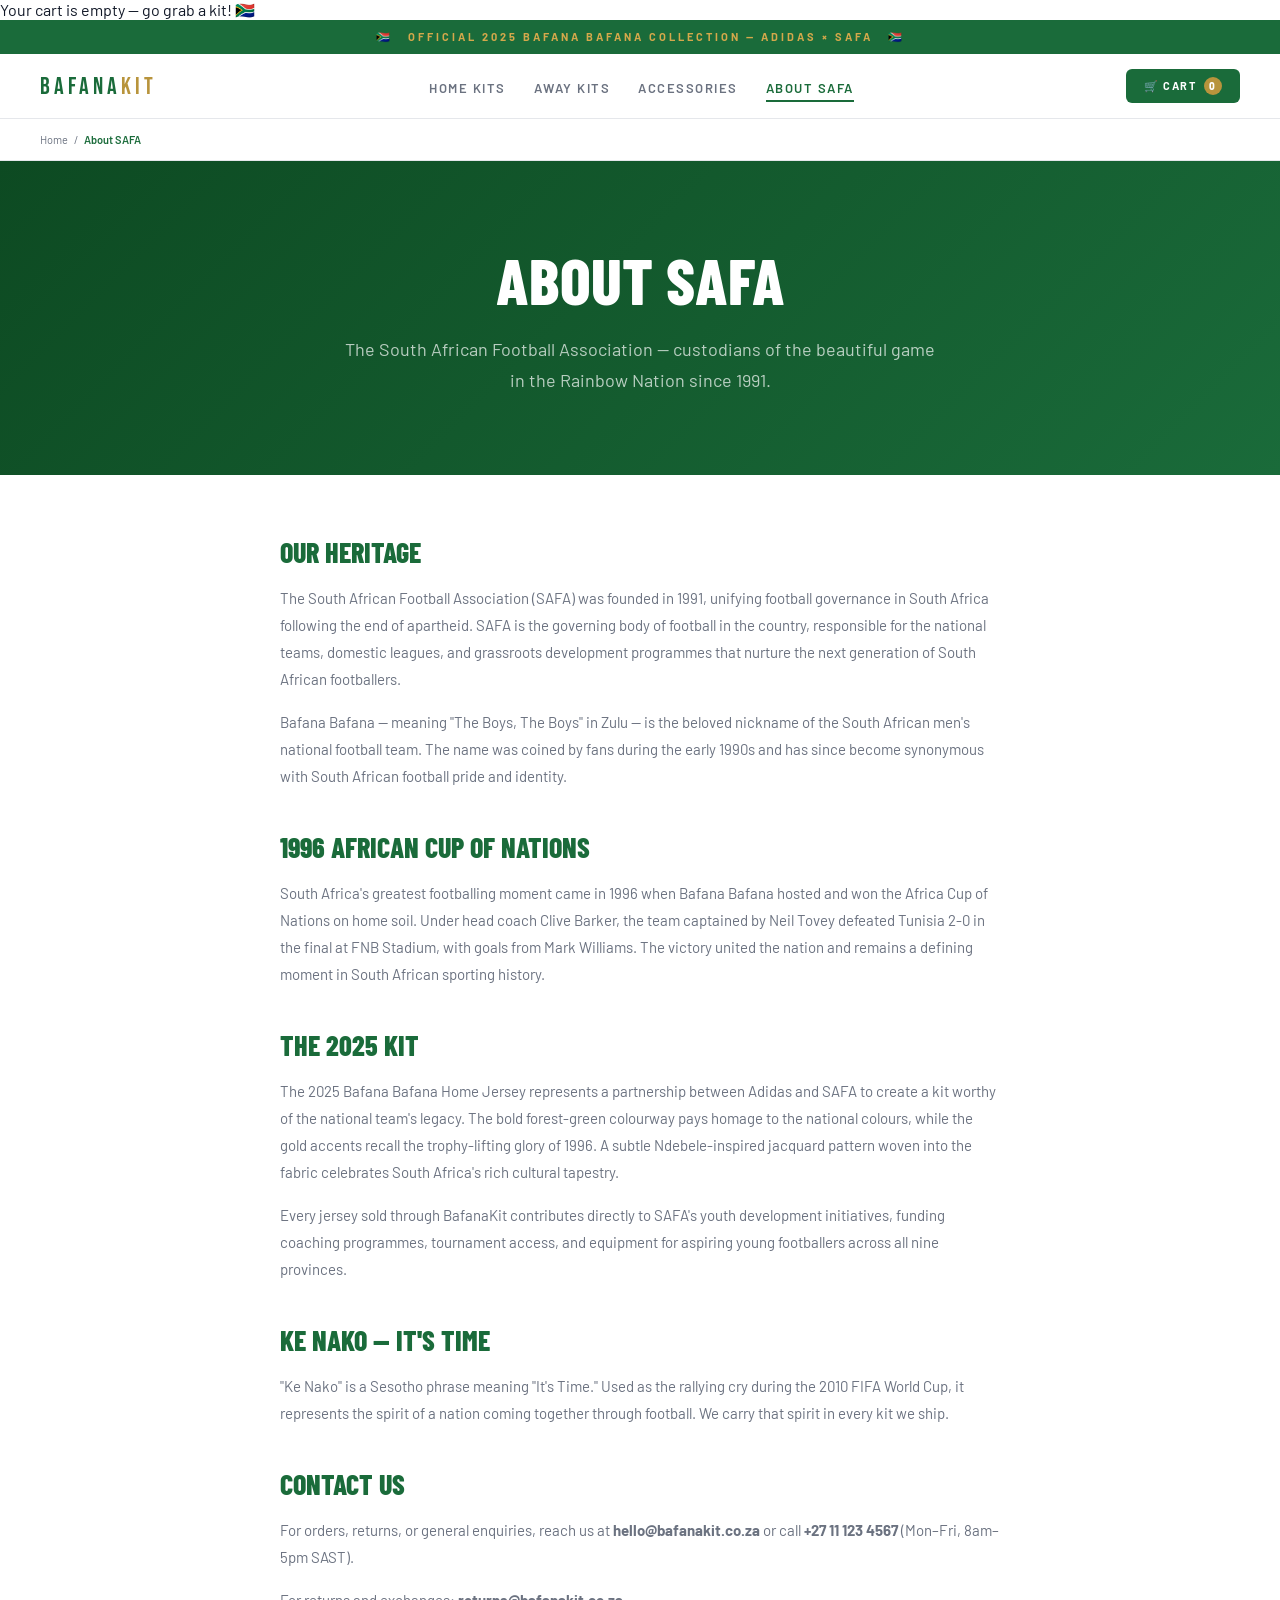
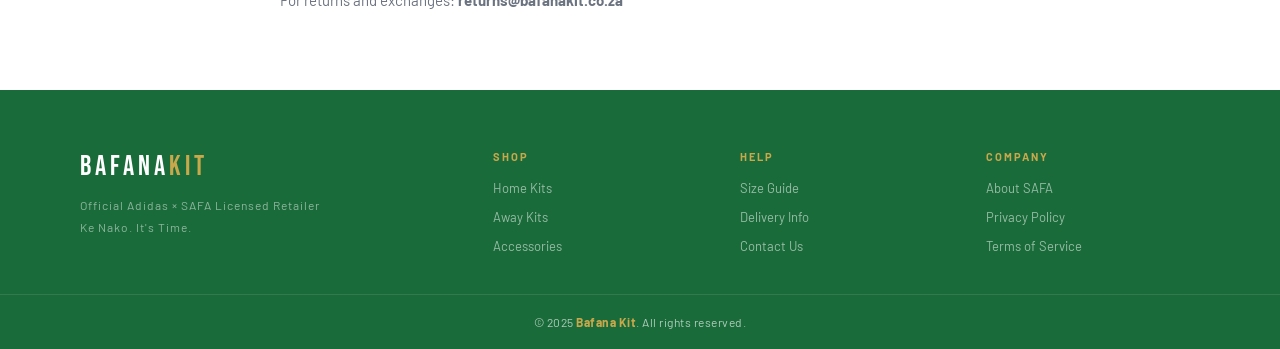
<file: about.html>
<!DOCTYPE html>
<html lang="en">
<head>
  <meta charset="UTF-8">
  <meta name="viewport" content="width=device-width, initial-scale=1.0">
  <title>About SAFA — BafanaKit</title>
  <meta name="description" content="Learn about the South African Football Association (SAFA) and the heritage behind Bafana Bafana.">
  <link rel="stylesheet" href="css/tokens.css">
  <link rel="stylesheet" href="css/reset.css">
  <link rel="stylesheet" href="css/layout.css">
  <link rel="stylesheet" href="css/components.css">
  <link rel="stylesheet" href="css/responsive.css">
  <script type="module" src="https://cdn.shopify.com/storefront/web-components.js"></script>
</head>
<body>

  <shopify-store store-domain="https://bafana-bafana-5.myshopify.com" public-access-token="cdb151548aff66750a9460fdbe70d766" country="ZA" language="EN"></shopify-store>
  <shopify-cart id="shopify-cart"><div slot="empty">Your cart is empty — go grab a kit! 🇿🇦</div></shopify-cart>

  <div class="announcement-bar">🇿🇦 &nbsp; Official 2025 Bafana Bafana Collection — Adidas × SAFA &nbsp; 🇿🇦</div>

  <nav class="navbar" role="navigation" aria-label="Main navigation">
    <div class="navbar__inner">
      <a href="index.html" class="navbar__logo">Bafana<span class="navbar__logo-accent">Kit</span></a>
      <ul class="navbar__links" role="list">
        <li><a href="collection.html" class="navbar__link">Home Kits</a></li>
        <li><a href="away.html" class="navbar__link">Away Kits</a></li>
        <li><a href="accessories.html" class="navbar__link">Accessories</a></li>
        <li><a href="about.html" class="navbar__link active">About SAFA</a></li>
      </ul>
      <div class="navbar__actions">
        <button class="navbar__cart-btn" onclick="goToCart()" aria-label="Shopping cart">🛒 Cart <span class="navbar__cart-count" id="cartCount">0</span></button>
        <button class="navbar__hamburger" id="hamburgerBtn" aria-label="Open menu"><span></span><span></span><span></span></button>
      </div>
    </div>
    <div class="navbar__mobile-drawer" id="mobileDrawer" aria-hidden="true">
      <ul class="navbar__mobile-links"><li><a href="collection.html">Home Kits</a></li><li><a href="away.html">Away Kits</a></li><li><a href="accessories.html">Accessories</a></li><li><a href="about.html">About SAFA</a></li><li><a href="#" onclick="goToCart(); return false;">Cart</a></li></ul>
    </div>
  </nav>

  <nav class="breadcrumb" aria-label="Breadcrumb">
    <ol class="breadcrumb__list"><li><a href="index.html">Home</a></li><li aria-hidden="true">/</li><li aria-current="page">About SAFA</li></ol>
  </nav>

  <!-- About Hero -->
  <section class="about-hero">
    <h1 class="about-hero__title">About SAFA</h1>
    <p class="about-hero__subtitle">The South African Football Association — custodians of the beautiful game in the Rainbow Nation since 1991.</p>
  </section>

  <!-- About Content -->
  <div class="about-content">
    <h2>Our Heritage</h2>
    <p>The South African Football Association (SAFA) was founded in 1991, unifying football governance in South Africa following the end of apartheid. SAFA is the governing body of football in the country, responsible for the national teams, domestic leagues, and grassroots development programmes that nurture the next generation of South African footballers.</p>
    <p>Bafana Bafana — meaning "The Boys, The Boys" in Zulu — is the beloved nickname of the South African men's national football team. The name was coined by fans during the early 1990s and has since become synonymous with South African football pride and identity.</p>

    <h2>1996 African Cup of Nations</h2>
    <p>South Africa's greatest footballing moment came in 1996 when Bafana Bafana hosted and won the Africa Cup of Nations on home soil. Under head coach Clive Barker, the team captained by Neil Tovey defeated Tunisia 2-0 in the final at FNB Stadium, with goals from Mark Williams. The victory united the nation and remains a defining moment in South African sporting history.</p>

    <h2>The 2025 Kit</h2>
    <p>The 2025 Bafana Bafana Home Jersey represents a partnership between Adidas and SAFA to create a kit worthy of the national team's legacy. The bold forest-green colourway pays homage to the national colours, while the gold accents recall the trophy-lifting glory of 1996. A subtle Ndebele-inspired jacquard pattern woven into the fabric celebrates South Africa's rich cultural tapestry.</p>
    <p>Every jersey sold through BafanaKit contributes directly to SAFA's youth development initiatives, funding coaching programmes, tournament access, and equipment for aspiring young footballers across all nine provinces.</p>

    <h2>Ke Nako — It's Time</h2>
    <p>"Ke Nako" is a Sesotho phrase meaning "It's Time." Used as the rallying cry during the 2010 FIFA World Cup, it represents the spirit of a nation coming together through football. We carry that spirit in every kit we ship.</p>

    <h2>Contact Us</h2>
    <p>For orders, returns, or general enquiries, reach us at <strong>hello@bafanakit.co.za</strong> or call <strong>+27 11 123 4567</strong> (Mon–Fri, 8am–5pm SAST).</p>
    <p>For returns and exchanges: <strong>returns@bafanakit.co.za</strong></p>
  </div>

  <footer class="site-footer" role="contentinfo">
    <div class="site-footer__inner">
      <div class="site-footer__brand"><div class="site-footer__logo">Bafana<span>Kit</span></div><p class="site-footer__tagline">Official Adidas × SAFA Licensed Retailer</p><p class="site-footer__tagline">Ke Nako. It's Time.</p></div>
      <div class="site-footer__links">
        <div class="site-footer__col"><h3 class="site-footer__col-title">Shop</h3><ul><li><a href="collection.html">Home Kits</a></li><li><a href="away.html">Away Kits</a></li><li><a href="accessories.html">Accessories</a></li></ul></div>
        <div class="site-footer__col"><h3 class="site-footer__col-title">Help</h3><ul><li><a href="product.html">Size Guide</a></li><li><a href="product.html">Delivery Info</a></li><li><a href="about.html">Contact Us</a></li></ul></div>
        <div class="site-footer__col"><h3 class="site-footer__col-title">Company</h3><ul><li><a href="about.html">About SAFA</a></li><li><a href="#">Privacy Policy</a></li><li><a href="#">Terms of Service</a></li></ul></div>
      </div>
    </div>
    <div class="site-footer__bottom"><p>&copy; 2025 <strong>Bafana Kit</strong>. All rights reserved.</p></div>
  </footer>

  <script src="js/main.js?v=7"></script>
</body>
</html>
</file>
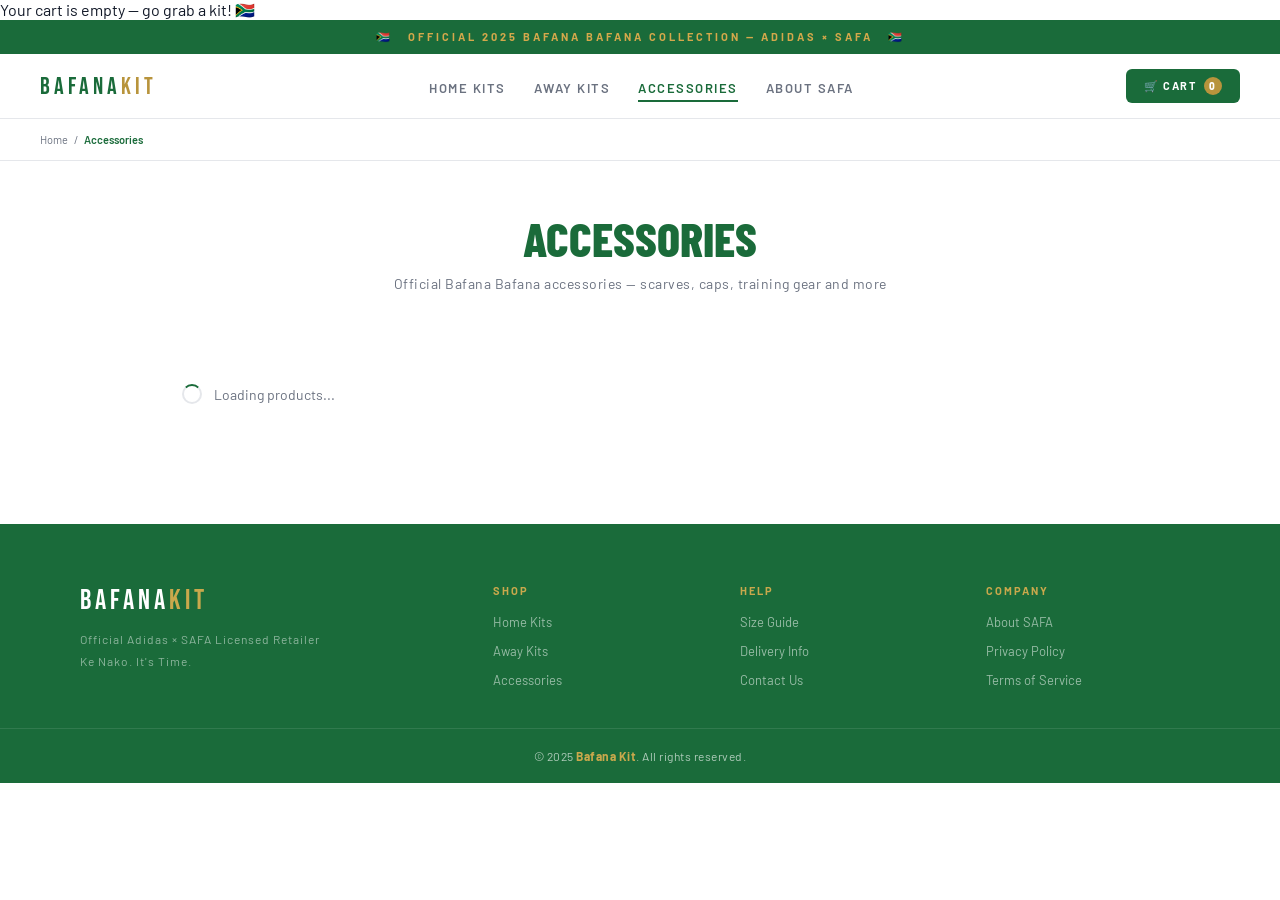
<file: accessories.html>
<!DOCTYPE html>
<html lang="en">
<head>
  <meta charset="UTF-8">
  <meta name="viewport" content="width=device-width, initial-scale=1.0">
  <title>Accessories — BafanaKit</title>
  <meta name="description" content="Shop official Bafana Bafana accessories — scarves, caps, training gear and more.">
  <link rel="stylesheet" href="css/tokens.css">
  <link rel="stylesheet" href="css/reset.css">
  <link rel="stylesheet" href="css/layout.css">
  <link rel="stylesheet" href="css/components.css">
  <link rel="stylesheet" href="css/responsive.css">
  <script type="module" src="https://cdn.shopify.com/storefront/web-components.js"></script>
</head>
<body>

  <shopify-store store-domain="https://bafana-bafana-5.myshopify.com" public-access-token="cdb151548aff66750a9460fdbe70d766" country="ZA" language="EN"></shopify-store>
  <shopify-cart id="shopify-cart"><div slot="empty">Your cart is empty — go grab a kit! 🇿🇦</div></shopify-cart>

  <div class="announcement-bar">🇿🇦 &nbsp; Official 2025 Bafana Bafana Collection — Adidas × SAFA &nbsp; 🇿🇦</div>

  <nav class="navbar" role="navigation" aria-label="Main navigation">
    <div class="navbar__inner">
      <a href="index.html" class="navbar__logo">Bafana<span class="navbar__logo-accent">Kit</span></a>
      <ul class="navbar__links" role="list">
        <li><a href="collection.html" class="navbar__link">Home Kits</a></li>
        <li><a href="away.html" class="navbar__link">Away Kits</a></li>
        <li><a href="accessories.html" class="navbar__link active">Accessories</a></li>
        <li><a href="about.html" class="navbar__link">About SAFA</a></li>
      </ul>
      <div class="navbar__actions">
        <button class="navbar__cart-btn" onclick="goToCart()" aria-label="Shopping cart">🛒 Cart <span class="navbar__cart-count" id="cartCount">0</span></button>
        <button class="navbar__hamburger" id="hamburgerBtn" aria-label="Open menu"><span></span><span></span><span></span></button>
      </div>
    </div>
    <div class="navbar__mobile-drawer" id="mobileDrawer" aria-hidden="true">
      <ul class="navbar__mobile-links"><li><a href="collection.html">Home Kits</a></li><li><a href="away.html">Away Kits</a></li><li><a href="accessories.html">Accessories</a></li><li><a href="about.html">About SAFA</a></li><li><a href="#" onclick="goToCart(); return false;">Cart</a></li></ul>
    </div>
  </nav>

  <nav class="breadcrumb" aria-label="Breadcrumb">
    <ol class="breadcrumb__list"><li><a href="index.html">Home</a></li><li aria-hidden="true">/</li><li aria-current="page">Accessories</li></ol>
  </nav>

  <div class="collection-header">
    <h1 class="collection-header__title">Accessories</h1>
    <p class="collection-header__subtitle">Official Bafana Bafana accessories — scarves, caps, training gear and more</p>
  </div>

  <div class="collection-grid">
    <shopify-list-context type="product" query="products" first="12">
      <template>
        <article class="product-card" onclick="getElementById('product-detail-modal').showModal(); getElementById('product-detail-context').update(event);">
          <div class="product-card__image-wrap">
            <shopify-media width="300" height="300" query="product.selectedOrFirstAvailableVariant.image"></shopify-media>
            <div class="product-card__badge">Official</div>
            <button class="product-card__wishlist" aria-label="Add to wishlist" onclick="event.stopPropagation();">♡</button>
          </div>
          <div class="product-card__body">
            <p class="product-card__brand"><shopify-data query="product.vendor"></shopify-data></p>
            <h2 class="product-card__name"><shopify-data query="product.title"></shopify-data></h2>
            <div class="product-card__rating"><span class="product-card__stars">★★★★★</span><span class="product-card__review-count">(312)</span></div>
            <div class="product-card__footer">
              <span class="product-card__price"><shopify-money query="product.selectedOrFirstAvailableVariant.price"></shopify-money></span>
              <button class="product-card__cta" onclick="event.stopPropagation(); getElementById('product-detail-modal').showModal(); getElementById('product-detail-context').update(event);">View</button>
            </div>
          </div>
        </article>
      </template>
      <div shopify-loading-placeholder class="loading-placeholder" style="grid-column: 1 / -1;"><div class="spinner"></div> Loading products...</div>
    </shopify-list-context>
  </div>

  <!-- Product Detail Modal -->
  <dialog id="product-detail-modal" style="padding:0;border:0;border-radius:14px;max-width:860px;width:90%;box-shadow:0 20px 60px rgba(0,0,0,0.3);">
    <shopify-context id="product-detail-context" type="product" wait-for-update>
      <template>
        <div style="position:relative;padding:32px;overflow-x:hidden;">
          <div style="display:grid;justify-items:end;margin-bottom:12px;">
            <button onclick="getElementById('product-detail-modal').close();" style="border-radius:8px;width:36px;height:36px;border:1px solid #e5e7eb;cursor:pointer;background:#fff;font-size:16px;">✕</button>
          </div>
          <div style="display:flex;gap:32px;flex-wrap:wrap;">
            <div style="flex:1;min-width:280px;display:flex;align-items:center;justify-content:center;background:#f8f7f4;border-radius:12px;padding:20px;">
              <shopify-media width="400" height="400" query="product.selectedOrFirstAvailableVariant.image"></shopify-media>
            </div>
            <div style="flex:1;min-width:280px;display:flex;flex-direction:column;gap:16px;">
              <div>
                <p style="font-size:10px;font-weight:700;letter-spacing:3px;text-transform:uppercase;color:#8a6a1a;margin-bottom:4px;"><shopify-data query="product.vendor"></shopify-data></p>
                <h1 style="font-family:'Barlow Condensed',sans-serif;font-size:32px;font-weight:800;text-transform:uppercase;color:#1a6b3a;margin:0;line-height:1;"><shopify-data query="product.title"></shopify-data></h1>
              </div>
              <div style="font-family:'Bebas Neue',sans-serif;font-size:36px;color:#1a6b3a;"><shopify-money query="product.selectedOrFirstAvailableVariant.price"></shopify-money></div>
              <shopify-variant-selector></shopify-variant-selector>
              <div style="display:flex;flex-direction:column;gap:10px;">
                <button onclick="getElementById('shopify-cart').addLine(event).showModal();" shopify-attr--disabled="!product.selectedOrFirstAvailableVariant.availableForSale" style="width:100%;padding:14px;background:#1a6b3a;color:#fff;border:none;border-radius:8px;font-family:'Barlow Condensed',sans-serif;font-size:17px;font-weight:800;letter-spacing:3px;text-transform:uppercase;cursor:pointer;box-shadow:0 4px 14px rgba(26,107,58,0.3);">Add to Cart</button>
                <button onclick="document.querySelector('shopify-store').buyNow(event)" shopify-attr--disabled="!product.selectedOrFirstAvailableVariant.availableForSale" style="width:100%;padding:14px;background:#fff;color:#1a6b3a;border:1.5px solid #1a6b3a;border-radius:8px;font-family:'Barlow Condensed',sans-serif;font-size:17px;font-weight:800;letter-spacing:3px;text-transform:uppercase;cursor:pointer;">Buy Now</button>
              </div>
              <div style="font-size:14px;line-height:1.8;color:#6b7280;"><shopify-data query="product.descriptionHtml"></shopify-data></div>
            </div>
          </div>
        </div>
      </template>
      <div shopify-loading-placeholder class="loading-placeholder"><div class="spinner"></div> Loading product...</div>
    </shopify-context>
  </dialog>

  <footer class="site-footer" role="contentinfo">
    <div class="site-footer__inner">
      <div class="site-footer__brand"><div class="site-footer__logo">Bafana<span>Kit</span></div><p class="site-footer__tagline">Official Adidas × SAFA Licensed Retailer</p><p class="site-footer__tagline">Ke Nako. It's Time.</p></div>
      <div class="site-footer__links">
        <div class="site-footer__col"><h3 class="site-footer__col-title">Shop</h3><ul><li><a href="collection.html">Home Kits</a></li><li><a href="away.html">Away Kits</a></li><li><a href="accessories.html">Accessories</a></li></ul></div>
        <div class="site-footer__col"><h3 class="site-footer__col-title">Help</h3><ul><li><a href="product.html">Size Guide</a></li><li><a href="product.html">Delivery Info</a></li><li><a href="about.html">Contact Us</a></li></ul></div>
        <div class="site-footer__col"><h3 class="site-footer__col-title">Company</h3><ul><li><a href="about.html">About SAFA</a></li><li><a href="#">Privacy Policy</a></li><li><a href="#">Terms of Service</a></li></ul></div>
      </div>
    </div>
    <div class="site-footer__bottom"><p>&copy; 2025 <strong>Bafana Kit</strong>. All rights reserved.</p></div>
  </footer>

  <script src="js/main.js?v=7"></script>
</body>
</html>
</file>
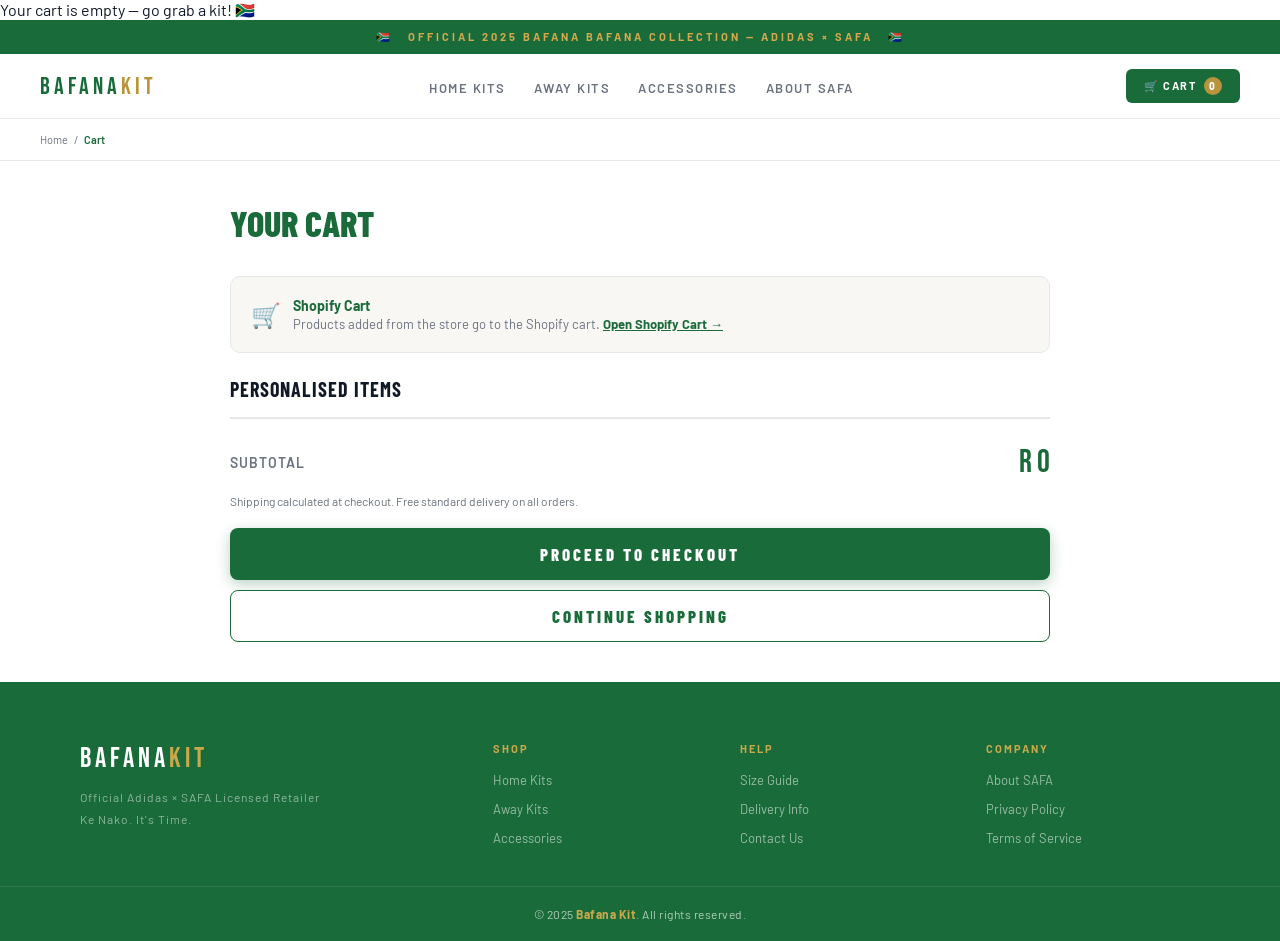
<file: cart.html>
<!DOCTYPE html>
<html lang="en">
<head>
  <meta charset="UTF-8">
  <meta name="viewport" content="width=device-width, initial-scale=1.0">
  <title>Your Cart — BafanaKit</title>
  <meta name="description" content="Review your Bafana Bafana kit order before checkout.">
  <link rel="stylesheet" href="css/tokens.css">
  <link rel="stylesheet" href="css/reset.css">
  <link rel="stylesheet" href="css/layout.css">
  <link rel="stylesheet" href="css/components.css">
  <link rel="stylesheet" href="css/responsive.css">
  <script type="module" src="https://cdn.shopify.com/storefront/web-components.js"></script>
</head>
<body>

  <shopify-store store-domain="https://bafana-bafana-5.myshopify.com" public-access-token="cdb151548aff66750a9460fdbe70d766" country="ZA" language="EN"></shopify-store>
  <shopify-cart id="shopify-cart"><div slot="empty">Your cart is empty — go grab a kit! 🇿🇦</div></shopify-cart>

  <div class="announcement-bar">🇿🇦 &nbsp; Official 2025 Bafana Bafana Collection — Adidas × SAFA &nbsp; 🇿🇦</div>

  <nav class="navbar" role="navigation" aria-label="Main navigation">
    <div class="navbar__inner">
      <a href="index.html" class="navbar__logo">Bafana<span class="navbar__logo-accent">Kit</span></a>
      <ul class="navbar__links" role="list">
        <li><a href="collection.html" class="navbar__link">Home Kits</a></li>
        <li><a href="away.html" class="navbar__link">Away Kits</a></li>
        <li><a href="accessories.html" class="navbar__link">Accessories</a></li>
        <li><a href="about.html" class="navbar__link">About SAFA</a></li>
      </ul>
      <div class="navbar__actions">
        <button class="navbar__cart-btn" onclick="goToCart()" aria-label="Shopping cart">🛒 Cart <span class="navbar__cart-count" id="cartCount">0</span></button>
        <button class="navbar__hamburger" id="hamburgerBtn" aria-label="Open menu"><span></span><span></span><span></span></button>
      </div>
    </div>
    <div class="navbar__mobile-drawer" id="mobileDrawer" aria-hidden="true">
      <ul class="navbar__mobile-links"><li><a href="collection.html">Home Kits</a></li><li><a href="away.html">Away Kits</a></li><li><a href="accessories.html">Accessories</a></li><li><a href="about.html">About SAFA</a></li><li><a href="#" onclick="goToCart(); return false;">Cart</a></li></ul>
    </div>
  </nav>

  <nav class="breadcrumb" aria-label="Breadcrumb">
    <ol class="breadcrumb__list"><li><a href="index.html">Home</a></li><li aria-hidden="true">/</li><li aria-current="page">Cart</li></ol>
  </nav>

  <main class="cart-page">
    <h1 class="cart-page__title">Your Cart</h1>

    <!-- Shopify Cart Prompt -->
    <div style="background: var(--color-off-white); border-radius: 10px; padding: 20px; margin-bottom: 24px; border: 1px solid var(--color-gray-border); display: flex; align-items: center; gap: 12px;">
      <span style="font-size: 24px;">🛒</span>
      <div>
        <p style="font-size: 14px; font-weight: 700; color: var(--color-green-primary); margin-bottom: 2px;">Shopify Cart</p>
        <p style="font-size: 13px; color: var(--color-text-muted);">Products added from the store go to the Shopify cart.
          <button onclick="goToCart()" style="background: none; border: none; color: var(--color-green-primary); font-weight: 700; cursor: pointer; text-decoration: underline; font-size: 13px;">Open Shopify Cart →</button>
        </p>
      </div>
    </div>

    <!-- Custom Cart Items (personalised jerseys) -->
    <h2 style="font-family: var(--font-heading); font-size: 20px; font-weight: 700; text-transform: uppercase; color: var(--color-text-primary); margin-bottom: 16px; letter-spacing: 1px;">Personalised Items</h2>
    <div id="cartItemsList"></div>

    <div class="cart-summary">
      <div class="cart-summary__row">
        <span class="cart-summary__label">Subtotal</span>
        <span class="cart-summary__value" id="cartTotal">R 0</span>
      </div>
      <p class="cart-summary__note">Shipping calculated at checkout. Free standard delivery on all orders.</p>
      <a href="checkout.html" class="btn btn--primary" style="text-align:center;">Proceed to Checkout</a>
      <a href="collection.html" class="btn btn--secondary" style="text-align:center;margin-top:10px;">Continue Shopping</a>
    </div>
  </main>

  <footer class="site-footer" role="contentinfo">
    <div class="site-footer__inner">
      <div class="site-footer__brand"><div class="site-footer__logo">Bafana<span>Kit</span></div><p class="site-footer__tagline">Official Adidas × SAFA Licensed Retailer</p><p class="site-footer__tagline">Ke Nako. It's Time.</p></div>
      <div class="site-footer__links">
        <div class="site-footer__col"><h3 class="site-footer__col-title">Shop</h3><ul><li><a href="collection.html">Home Kits</a></li><li><a href="away.html">Away Kits</a></li><li><a href="accessories.html">Accessories</a></li></ul></div>
        <div class="site-footer__col"><h3 class="site-footer__col-title">Help</h3><ul><li><a href="product.html">Size Guide</a></li><li><a href="product.html">Delivery Info</a></li><li><a href="about.html">Contact Us</a></li></ul></div>
        <div class="site-footer__col"><h3 class="site-footer__col-title">Company</h3><ul><li><a href="about.html">About SAFA</a></li><li><a href="#">Privacy Policy</a></li><li><a href="#">Terms of Service</a></li></ul></div>
      </div>
    </div>
    <div class="site-footer__bottom"><p>&copy; 2025 <strong>Bafana Kit</strong>. All rights reserved.</p></div>
  </footer>

  <script src="js/main.js?v=7"></script>
  <script src="js/cart.js"></script>
</body>
</html>
</file>
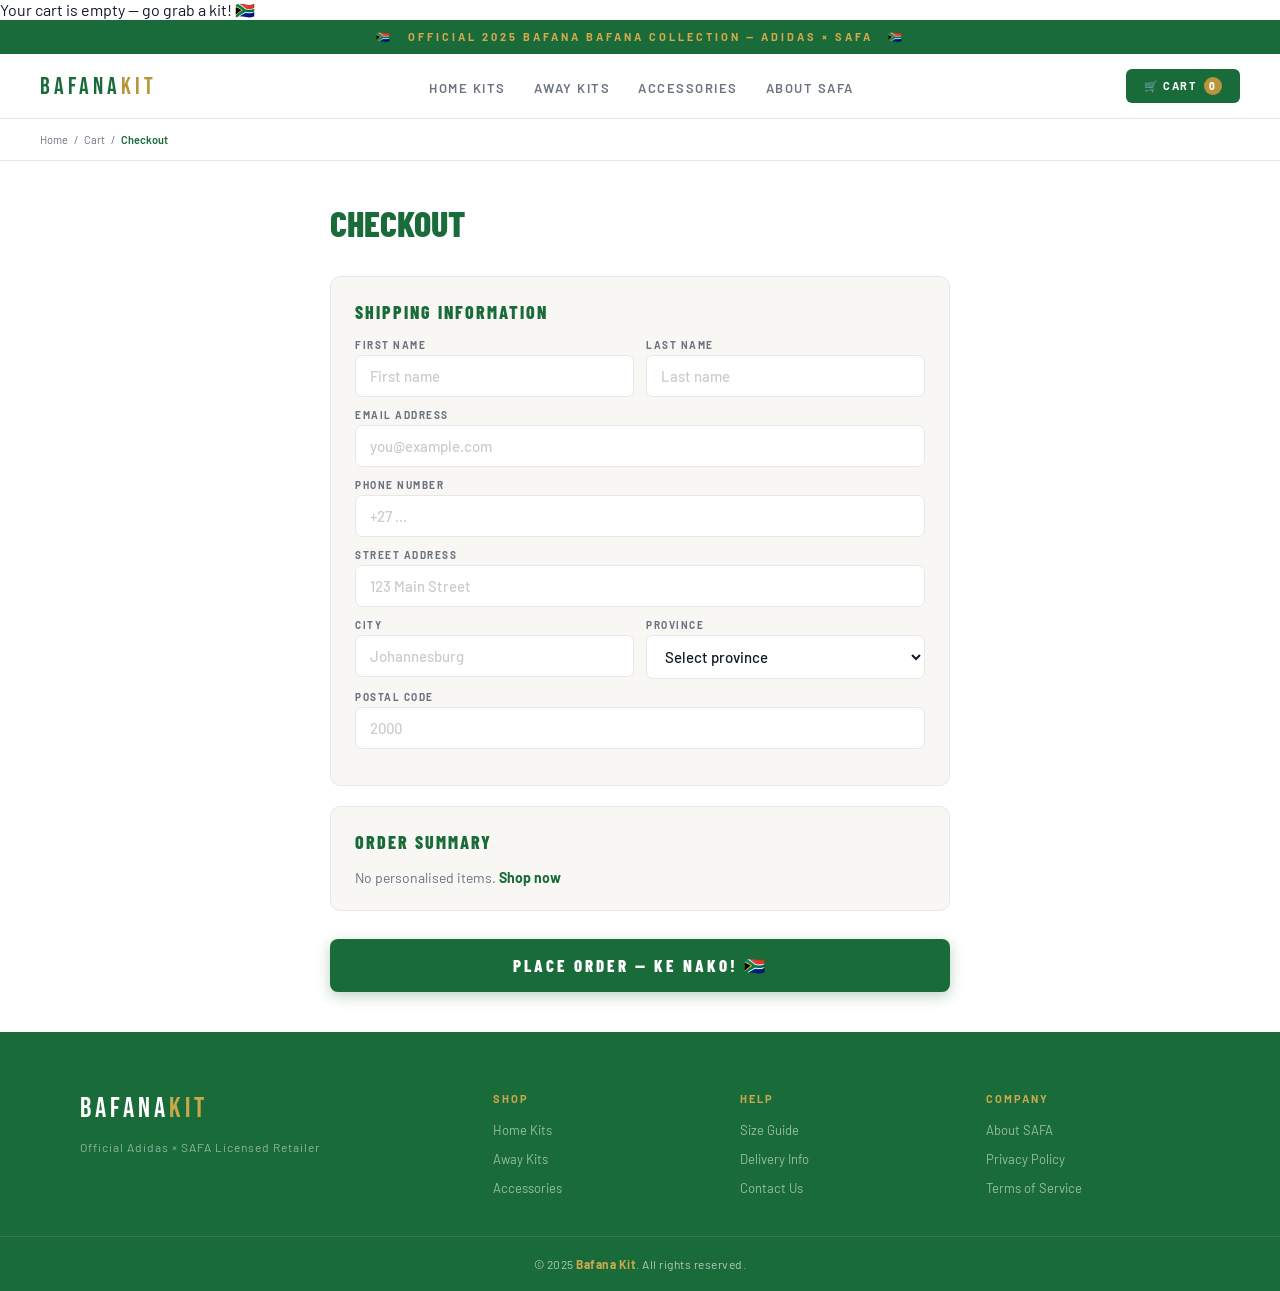
<file: checkout.html>
<!DOCTYPE html>
<html lang="en">
<head>
  <meta charset="UTF-8">
  <meta name="viewport" content="width=device-width, initial-scale=1.0">
  <title>Checkout — BafanaKit</title>
  <meta name="description" content="Complete your Bafana Bafana kit order.">
  <link rel="stylesheet" href="css/tokens.css">
  <link rel="stylesheet" href="css/reset.css">
  <link rel="stylesheet" href="css/layout.css">
  <link rel="stylesheet" href="css/components.css">
  <link rel="stylesheet" href="css/responsive.css">
  <script type="module" src="https://cdn.shopify.com/storefront/web-components.js"></script>
  <style>
    .checkout-form { display: flex; flex-direction: column; gap: 20px; }
    .checkout-section { background: var(--color-off-white); border-radius: var(--radius-2xl); padding: 24px; border: 1px solid var(--color-gray-border); }
    .checkout-section__title {
      font-family: var(--font-heading);
      font-size: 18px;
      font-weight: 800;
      text-transform: uppercase;
      color: var(--color-green-primary);
      letter-spacing: 2px;
      margin-bottom: 16px;
    }
    .form-row { display: grid; grid-template-columns: 1fr 1fr; gap: 12px; margin-bottom: 12px; }
    .form-row--full { grid-template-columns: 1fr; }
    .form-field { display: flex; flex-direction: column; gap: 4px; }
    .form-field label {
      font-size: var(--text-xs);
      font-weight: 700;
      letter-spacing: 1.5px;
      text-transform: uppercase;
      color: var(--color-text-muted);
    }
    .form-field input, .form-field select {
      padding: 11px 14px;
      border: 1.5px solid var(--color-gray-border);
      border-radius: var(--radius-lg);
      font-size: var(--text-lg);
      font-weight: 500;
      color: var(--color-text-primary);
      background: var(--color-white);
      outline: none;
      transition: border-color var(--transition-base);
    }
    .form-field input:focus, .form-field select:focus { border-color: var(--color-green-primary); }
    .form-field input::placeholder { color: var(--color-text-placeholder); }
    .order-review { margin-top: 8px; }
    .order-review__item {
      display: flex; justify-content: space-between; padding: 8px 0;
      border-bottom: 1px solid var(--color-gray-border);
      font-size: 13px; color: var(--color-text-muted);
    }
    .order-review__item b { color: var(--color-text-primary); }
    .order-review__total {
      display: flex; justify-content: space-between; padding: 16px 0 0;
      font-family: var(--font-display); font-size: 28px; color: var(--color-green-primary);
    }
    @media (max-width: 600px) { .form-row { grid-template-columns: 1fr; } }
  </style>
</head>
<body>

  <shopify-store store-domain="https://bafana-bafana-5.myshopify.com" public-access-token="cdb151548aff66750a9460fdbe70d766" country="ZA" language="EN"></shopify-store>
  <shopify-cart id="shopify-cart"><div slot="empty">Your cart is empty — go grab a kit! 🇿🇦</div></shopify-cart>

  <div class="announcement-bar">🇿🇦 &nbsp; Official 2025 Bafana Bafana Collection — Adidas × SAFA &nbsp; 🇿🇦</div>

  <nav class="navbar" role="navigation" aria-label="Main navigation">
    <div class="navbar__inner">
      <a href="index.html" class="navbar__logo">Bafana<span class="navbar__logo-accent">Kit</span></a>
      <ul class="navbar__links" role="list">
        <li><a href="collection.html" class="navbar__link">Home Kits</a></li>
        <li><a href="away.html" class="navbar__link">Away Kits</a></li>
        <li><a href="accessories.html" class="navbar__link">Accessories</a></li>
        <li><a href="about.html" class="navbar__link">About SAFA</a></li>
      </ul>
      <div class="navbar__actions">
        <button class="navbar__cart-btn" onclick="goToCart()" aria-label="Shopping cart">🛒 Cart <span class="navbar__cart-count" id="cartCount">0</span></button>
        <button class="navbar__hamburger" id="hamburgerBtn" aria-label="Open menu"><span></span><span></span><span></span></button>
      </div>
    </div>
    <div class="navbar__mobile-drawer" id="mobileDrawer" aria-hidden="true">
      <ul class="navbar__mobile-links"><li><a href="collection.html">Home Kits</a></li><li><a href="away.html">Away Kits</a></li><li><a href="accessories.html">Accessories</a></li><li><a href="about.html">About SAFA</a></li><li><a href="#" onclick="goToCart(); return false;">Cart</a></li></ul>
    </div>
  </nav>

  <nav class="breadcrumb" aria-label="Breadcrumb">
    <ol class="breadcrumb__list"><li><a href="index.html">Home</a></li><li aria-hidden="true">/</li><li><a href="cart.html">Cart</a></li><li aria-hidden="true">/</li><li aria-current="page">Checkout</li></ol>
  </nav>

  <main class="checkout-page">
    <h1 class="checkout-page__title">Checkout</h1>

    <form class="checkout-form" onsubmit="event.preventDefault(); window.location.href='confirmation.html';">

      <div class="checkout-section">
        <h2 class="checkout-section__title">Shipping Information</h2>
        <div class="form-row">
          <div class="form-field"><label for="firstName">First Name</label><input type="text" id="firstName" placeholder="First name" required></div>
          <div class="form-field"><label for="lastName">Last Name</label><input type="text" id="lastName" placeholder="Last name" required></div>
        </div>
        <div class="form-row form-row--full">
          <div class="form-field"><label for="email">Email Address</label><input type="email" id="email" placeholder="you@example.com" required></div>
        </div>
        <div class="form-row form-row--full">
          <div class="form-field"><label for="phone">Phone Number</label><input type="tel" id="phone" placeholder="+27 ..."></div>
        </div>
        <div class="form-row form-row--full">
          <div class="form-field"><label for="address">Street Address</label><input type="text" id="address" placeholder="123 Main Street" required></div>
        </div>
        <div class="form-row">
          <div class="form-field"><label for="city">City</label><input type="text" id="city" placeholder="Johannesburg" required></div>
          <div class="form-field"><label for="province">Province</label>
            <select id="province" required>
              <option value="">Select province</option>
              <option>Gauteng</option><option>Western Cape</option><option>KwaZulu-Natal</option>
              <option>Eastern Cape</option><option>Free State</option><option>Limpopo</option>
              <option>Mpumalanga</option><option>North West</option><option>Northern Cape</option>
            </select>
          </div>
        </div>
        <div class="form-row form-row--full">
          <div class="form-field"><label for="postal">Postal Code</label><input type="text" id="postal" placeholder="2000" required></div>
        </div>
      </div>

      <div class="checkout-section">
        <h2 class="checkout-section__title">Order Summary</h2>
        <div class="order-review" id="checkoutSummary"></div>
      </div>

      <button type="submit" class="btn btn--primary" style="margin-top: 8px;">Place Order — Ke Nako! 🇿🇦</button>
    </form>
  </main>

  <footer class="site-footer" role="contentinfo">
    <div class="site-footer__inner">
      <div class="site-footer__brand"><div class="site-footer__logo">Bafana<span>Kit</span></div><p class="site-footer__tagline">Official Adidas × SAFA Licensed Retailer</p></div>
      <div class="site-footer__links">
        <div class="site-footer__col"><h3 class="site-footer__col-title">Shop</h3><ul><li><a href="collection.html">Home Kits</a></li><li><a href="away.html">Away Kits</a></li><li><a href="accessories.html">Accessories</a></li></ul></div>
        <div class="site-footer__col"><h3 class="site-footer__col-title">Help</h3><ul><li><a href="product.html">Size Guide</a></li><li><a href="product.html">Delivery Info</a></li><li><a href="about.html">Contact Us</a></li></ul></div>
        <div class="site-footer__col"><h3 class="site-footer__col-title">Company</h3><ul><li><a href="about.html">About SAFA</a></li><li><a href="#">Privacy Policy</a></li><li><a href="#">Terms of Service</a></li></ul></div>
      </div>
    </div>
    <div class="site-footer__bottom"><p>&copy; 2025 <strong>Bafana Kit</strong>. All rights reserved.</p></div>
  </footer>

  <script src="js/main.js?v=7"></script>
  <script>
    document.addEventListener('DOMContentLoaded', () => {
      const cart = JSON.parse(localStorage.getItem('bafanaCart') || '[]');
      const container = document.getElementById('checkoutSummary');
      if (!container) return;
      if (cart.length === 0) {
        container.innerHTML = '<p style="color: var(--color-text-muted); font-size: 14px;">No personalised items. <a href="collection.html" style="color: var(--color-green-primary); font-weight: 700;">Shop now</a></p>';
        return;
      }
      let html = cart.map(item => `
        <div class="order-review__item">
          <span><b>${item.product}</b> — ${item.name} #${item.number} (${item.size})</span>
          <span>R ${(item.price * item.qty).toLocaleString('en-ZA')}</span>
        </div>
      `).join('');
      const total = cart.reduce((sum, i) => sum + i.price * i.qty, 0);
      html += `<div class="order-review__total"><span>Total</span><span>R ${total.toLocaleString('en-ZA')}</span></div>`;
      container.innerHTML = html;
    });
  </script>
</body>
</html>
</file>
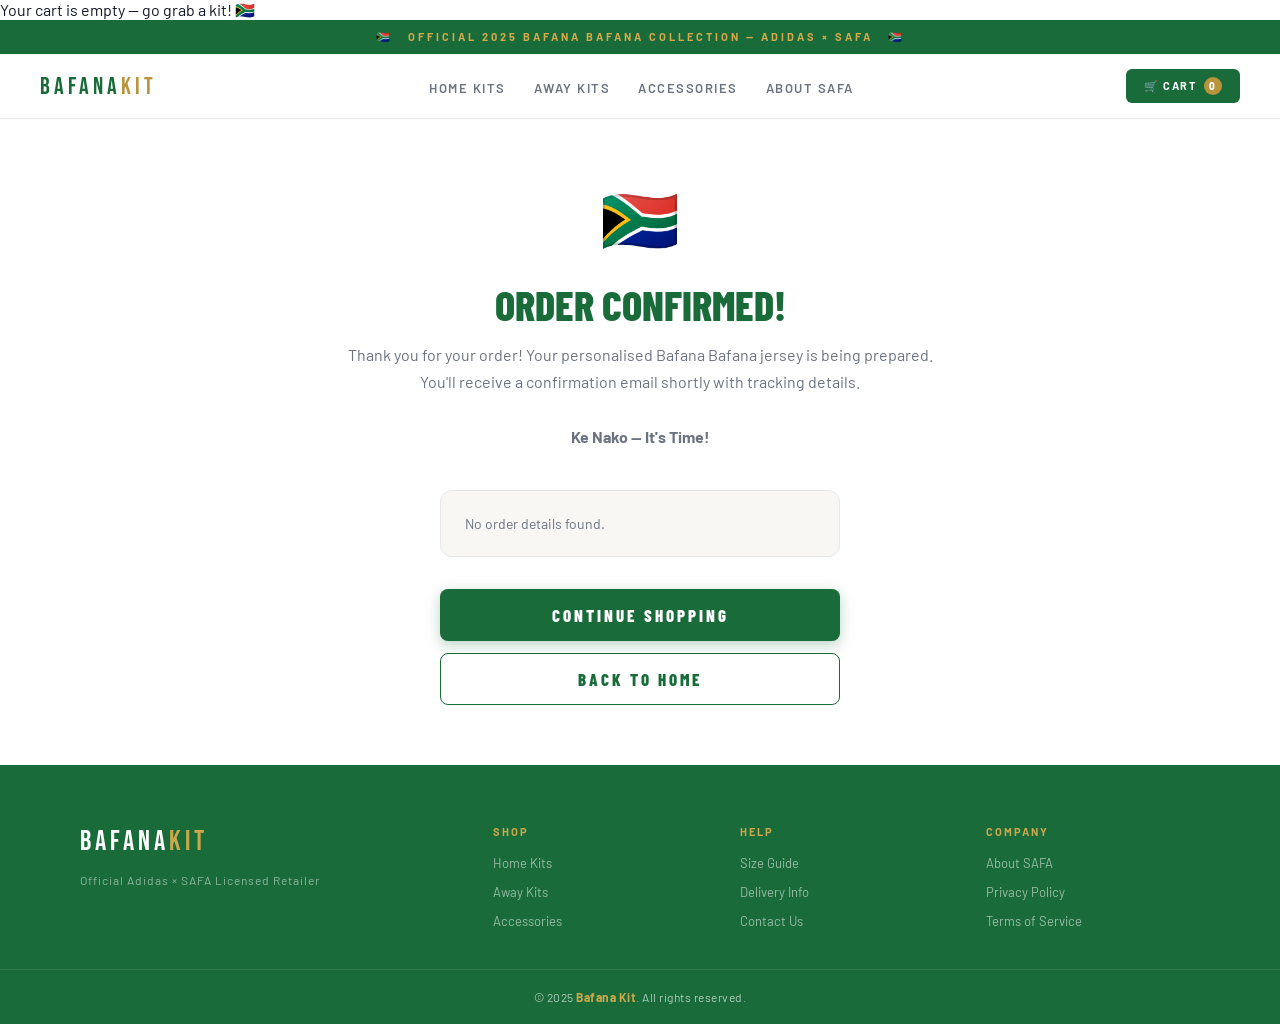
<file: confirmation.html>
<!DOCTYPE html>
<html lang="en">
<head>
  <meta charset="UTF-8">
  <meta name="viewport" content="width=device-width, initial-scale=1.0">
  <title>Order Confirmed — BafanaKit</title>
  <meta name="description" content="Your Bafana Bafana kit order has been confirmed.">
  <link rel="stylesheet" href="css/tokens.css">
  <link rel="stylesheet" href="css/reset.css">
  <link rel="stylesheet" href="css/layout.css">
  <link rel="stylesheet" href="css/components.css">
  <link rel="stylesheet" href="css/responsive.css">
  <script type="module" src="https://cdn.shopify.com/storefront/web-components.js"></script>
</head>
<body>

  <shopify-store store-domain="https://bafana-bafana-5.myshopify.com" public-access-token="cdb151548aff66750a9460fdbe70d766" country="ZA" language="EN"></shopify-store>
  <shopify-cart id="shopify-cart"><div slot="empty">Your cart is empty — go grab a kit! 🇿🇦</div></shopify-cart>

  <div class="announcement-bar">🇿🇦 &nbsp; Official 2025 Bafana Bafana Collection — Adidas × SAFA &nbsp; 🇿🇦</div>

  <nav class="navbar" role="navigation" aria-label="Main navigation">
    <div class="navbar__inner">
      <a href="index.html" class="navbar__logo">Bafana<span class="navbar__logo-accent">Kit</span></a>
      <ul class="navbar__links" role="list">
        <li><a href="collection.html" class="navbar__link">Home Kits</a></li>
        <li><a href="away.html" class="navbar__link">Away Kits</a></li>
        <li><a href="accessories.html" class="navbar__link">Accessories</a></li>
        <li><a href="about.html" class="navbar__link">About SAFA</a></li>
      </ul>
      <div class="navbar__actions">
        <button class="navbar__cart-btn" onclick="goToCart()" aria-label="Shopping cart">🛒 Cart <span class="navbar__cart-count" id="cartCount">0</span></button>
        <button class="navbar__hamburger" id="hamburgerBtn" aria-label="Open menu"><span></span><span></span><span></span></button>
      </div>
    </div>
    <div class="navbar__mobile-drawer" id="mobileDrawer" aria-hidden="true">
      <ul class="navbar__mobile-links"><li><a href="collection.html">Home Kits</a></li><li><a href="away.html">Away Kits</a></li><li><a href="accessories.html">Accessories</a></li><li><a href="about.html">About SAFA</a></li><li><a href="#" onclick="goToCart(); return false;">Cart</a></li></ul>
    </div>
  </nav>

  <main class="confirmation-page">
    <div class="confirmation-page__icon">🇿🇦</div>
    <h1 class="confirmation-page__title">Order Confirmed!</h1>
    <p class="confirmation-page__subtitle">Thank you for your order! Your personalised Bafana Bafana jersey is being prepared.<br>
    You'll receive a confirmation email shortly with tracking details.<br><br>
    <strong>Ke Nako — It's Time!</strong></p>

    <div style="background: var(--color-off-white); border-radius: 12px; padding: 24px; max-width: 400px; margin: 0 auto 32px; border: 1px solid var(--color-gray-border); text-align: left;" id="confirmationDetails"></div>

    <div style="display: flex; flex-direction: column; gap: 12px; max-width: 400px; margin: 0 auto;">
      <a href="collection.html" class="btn btn--primary" style="text-align:center;">Continue Shopping</a>
      <a href="index.html" class="btn btn--secondary" style="text-align:center;">Back to Home</a>
    </div>
  </main>

  <footer class="site-footer" role="contentinfo">
    <div class="site-footer__inner">
      <div class="site-footer__brand"><div class="site-footer__logo">Bafana<span>Kit</span></div><p class="site-footer__tagline">Official Adidas × SAFA Licensed Retailer</p></div>
      <div class="site-footer__links">
        <div class="site-footer__col"><h3 class="site-footer__col-title">Shop</h3><ul><li><a href="collection.html">Home Kits</a></li><li><a href="away.html">Away Kits</a></li><li><a href="accessories.html">Accessories</a></li></ul></div>
        <div class="site-footer__col"><h3 class="site-footer__col-title">Help</h3><ul><li><a href="product.html">Size Guide</a></li><li><a href="product.html">Delivery Info</a></li><li><a href="about.html">Contact Us</a></li></ul></div>
        <div class="site-footer__col"><h3 class="site-footer__col-title">Company</h3><ul><li><a href="about.html">About SAFA</a></li><li><a href="#">Privacy Policy</a></li><li><a href="#">Terms of Service</a></li></ul></div>
      </div>
    </div>
    <div class="site-footer__bottom"><p>&copy; 2025 <strong>Bafana Kit</strong>. All rights reserved.</p></div>
  </footer>

  <script src="js/main.js?v=7"></script>
  <script>
    document.addEventListener('DOMContentLoaded', () => {
      const cart = JSON.parse(localStorage.getItem('bafanaCart') || '[]');
      const container = document.getElementById('confirmationDetails');
      if (!container) return;

      if (cart.length > 0) {
        const orderNum = 'BK-' + Math.random().toString(36).substr(2, 8).toUpperCase();
        const total = cart.reduce((sum, i) => sum + i.price * i.qty, 0);
        container.innerHTML = `
          <p style="font-size:12px;font-weight:700;letter-spacing:2px;text-transform:uppercase;color:var(--color-text-muted);margin-bottom:12px;">Order Details</p>
          <p style="font-size:14px;color:var(--color-text-muted);line-height:2.2;">
            <b style="color:var(--color-green-primary);">Order #:</b> ${orderNum}<br>
            <b style="color:var(--color-green-primary);">Items:</b> ${cart.length}<br>
            ${cart.map(i => `<b style="color:var(--color-green-primary);">→</b> ${i.product} — ${i.name} #${i.number} (${i.size})<br>`).join('')}
            <b style="color:var(--color-green-primary);">Total:</b> R ${total.toLocaleString('en-ZA')}<br>
            <b style="color:var(--color-green-primary);">Delivery:</b> Free Standard (3-5 business days)
          </p>
        `;
        // Clear cart after order
        localStorage.removeItem('bafanaCart');
        updateCartBadge();
      } else {
        container.innerHTML = '<p style="font-size:14px;color:var(--color-text-muted);">No order details found.</p>';
      }
    });
  </script>
</body>
</html>
</file>
<file: css/tokens.css>
/* ═══════════════════════════════════════════════
   BAFANA KIT — DESIGN TOKENS
   ═══════════════════════════════════════════════ */

@import url('https://fonts.googleapis.com/css2?family=Bebas+Neue&family=Barlow:ital,wght@0,400;0,500;0,600;0,700;1,400&family=Barlow+Condensed:wght@600;700;800&display=swap');

:root {
  /* ─── Primary ─── */
  --color-green-primary:    #1a6b3a;
  --color-green-dark:       #0d4a22;
  --color-green-light:      #2a8a4e;
  --color-green-hero:       #155830;

  /* ─── Gold / Accent ─── */
  --color-gold-primary:     #b8943c;
  --color-gold-light:       #c9a84c;
  --color-gold-text:        #8a6a1a;
  --color-gold-banner:      #d4a84b;

  /* ─── Neutrals ─── */
  --color-white:            #ffffff;
  --color-off-white:        #f8f7f4;
  --color-image-bg:         #ebebeb;
  --color-gray-border:      #e5e7eb;
  --color-gray-bg:          #f3f4f6;
  --color-text-primary:     #111827;
  --color-text-muted:       #6b7280;
  --color-text-placeholder: #cccccc;

  /* ─── Feedback ─── */
  --color-overlay-dark:     rgba(0,0,0,0.50);
  --color-shadow-text:      rgba(0,0,0,0.35);
  --color-nav-bg-glass:     rgba(13,74,34,0.88);

  /* ─── Typography ─── */
  --font-display:       "Bebas Neue", sans-serif;
  --font-heading:       "Barlow Condensed", sans-serif;
  --font-body:          "Barlow", sans-serif;

  --text-xs:    10px;
  --text-sm:    11px;
  --text-base:  13px;
  --text-md:    14px;
  --text-lg:    15px;
  --text-xl:    17px;
  --text-2xl:   24px;
  --text-3xl:   42px;
  --text-4xl:   44px;
  --text-hero:  52px;

  --tracking-wide:     1.5px;
  --tracking-wider:    2px;
  --tracking-widest:   3px;
  --tracking-ultra:    4px;

  /* ─── Spacing ─── */
  --space-1:   4px;
  --space-2:   8px;
  --space-3:   10px;
  --space-4:   12px;
  --space-5:   14px;
  --space-6:   16px;
  --space-8:   20px;
  --space-10:  24px;
  --space-12:  28px;
  --space-16:  40px;
  --space-20:  48px;
  --space-24:  60px;

  /* ─── Border Radius ─── */
  --radius-sm:   4px;
  --radius-md:   6px;
  --radius-lg:   7px;
  --radius-xl:   8px;
  --radius-2xl:  10px;
  --radius-3xl:  12px;
  --radius-4xl:  14px;
  --radius-full: 9999px;

  /* ─── Shadows ─── */
  --shadow-card:   0 1px 3px rgba(0,0,0,0.08), 0 1px 2px rgba(0,0,0,0.06);
  --shadow-modal:  0 20px 60px rgba(0,0,0,0.3);
  --shadow-btn:    0 4px 14px rgba(26,107,58,0.3);

  /* ─── Transitions ─── */
  --transition-fast:   0.15s ease;
  --transition-base:   0.2s ease;
  --transition-slow:   0.3s ease;
}
</file>
<file: css/layout.css>
/* ═══════════════════════════════════════════════
   BAFANA KIT — LAYOUT
   ═══════════════════════════════════════════════ */

.page-enter {
  animation: pageFadeIn 0.4s ease forwards;
}

@keyframes pageFadeIn {
  from { opacity: 0; transform: translateY(8px); }
  to   { opacity: 1; transform: translateY(0); }
}

/* ─── Page Container ─── */
.page-container {
  max-width: 1400px;
  margin: 0 auto;
  padding: 0;
}

/* ─── Section wrapper ─── */
.section {
  padding: 60px 40px;
  max-width: 1200px;
  margin: 0 auto;
}

/* ─── Product Page Grid ─── */
.product-page {
  max-width: 1200px;
  margin: 0 auto;
  padding: 40px 40px 60px;
  display: grid;
  grid-template-columns: 1fr 520px;
  gap: 0;
}

/* ─── Collection Grid ─── */
.collection-header {
  text-align: center;
  padding: 48px 40px 32px;
  max-width: 1200px;
  margin: 0 auto;
}
.collection-header__title {
  font-family: var(--font-heading);
  font-size: 48px;
  font-weight: 800;
  text-transform: uppercase;
  color: var(--color-green-primary);
  margin-bottom: 8px;
}
.collection-header__subtitle {
  font-size: var(--text-md);
  color: var(--color-text-muted);
  letter-spacing: 0.5px;
}

.collection-grid {
  display: grid;
  grid-template-columns: repeat(3, 1fr);
  gap: 24px;
  padding: 0 40px 60px;
  max-width: 1200px;
  margin: 0 auto;
}

/* ─── Hero Section ─── */
.hero {
  min-height: 90vh;
  background: linear-gradient(135deg, var(--color-green-dark) 0%, var(--color-green-primary) 100%);
  display: grid;
  grid-template-columns: 1fr 1fr;
  align-items: center;
  gap: 60px;
  padding: 80px 80px;
  max-width: 100%;
}
.hero__eyebrow {
  font-size: 11px;
  font-weight: 700;
  letter-spacing: 3px;
  text-transform: uppercase;
  color: var(--color-gold-light);
  margin-bottom: 16px;
}
.hero__title {
  font-family: var(--font-heading);
  font-size: clamp(48px, 7vw, 96px);
  font-weight: 800;
  text-transform: uppercase;
  color: var(--color-white);
  line-height: 0.9;
  margin-bottom: 20px;
  display: flex;
  flex-direction: column;
}
.hero__title-accent { color: var(--color-gold-light); }
.hero__body {
  font-size: 16px;
  color: rgba(255,255,255,0.7);
  max-width: 420px;
  line-height: 1.7;
  margin-bottom: 32px;
}
.hero__ctas { display: flex; gap: 14px; flex-wrap: wrap; }
.hero__image {
  display: flex;
  align-items: center;
  justify-content: center;
}
.hero__image img {
  max-height: 70vh;
  object-fit: contain;
  filter: drop-shadow(0 30px 60px rgba(0,0,0,0.4));
  animation: heroFloat 3s ease-in-out infinite alternate;
}
@keyframes heroFloat {
  from { transform: translateY(0); }
  to   { transform: translateY(-16px); }
}

/* ─── Featured Products Section ─── */
.featured-section {
  padding: 80px 40px;
  max-width: 1200px;
  margin: 0 auto;
  text-align: center;
}
.featured-section__title {
  font-family: var(--font-heading);
  font-size: 36px;
  font-weight: 800;
  text-transform: uppercase;
  color: var(--color-green-primary);
  margin-bottom: 8px;
}
.featured-section__subtitle {
  font-size: var(--text-md);
  color: var(--color-text-muted);
  margin-bottom: 40px;
}
.featured-grid {
  display: grid;
  grid-template-columns: repeat(3, 1fr);
  gap: 24px;
}

/* ─── About Page ─── */
.about-hero {
  background: linear-gradient(135deg, var(--color-green-dark) 0%, var(--color-green-primary) 100%);
  padding: 80px 40px;
  text-align: center;
  color: var(--color-white);
}
.about-hero__title {
  font-family: var(--font-heading);
  font-size: clamp(42px, 5vw, 72px);
  font-weight: 800;
  text-transform: uppercase;
  margin-bottom: 16px;
}
.about-hero__subtitle {
  font-size: 18px;
  color: rgba(255,255,255,0.7);
  max-width: 600px;
  margin: 0 auto;
  line-height: 1.7;
}
.about-content {
  max-width: 800px;
  margin: 0 auto;
  padding: 60px 40px;
}
.about-content h2 {
  font-family: var(--font-heading);
  font-size: 28px;
  font-weight: 800;
  text-transform: uppercase;
  color: var(--color-green-primary);
  margin-bottom: 16px;
  margin-top: 40px;
}
.about-content h2:first-child { margin-top: 0; }
.about-content p {
  font-size: 15px;
  line-height: 1.8;
  color: var(--color-text-muted);
  margin-bottom: 16px;
}

/* ─── Cart Page ─── */
.cart-page {
  max-width: 900px;
  margin: 0 auto;
  padding: 40px;
}
.cart-page__title {
  font-family: var(--font-heading);
  font-size: 36px;
  font-weight: 800;
  text-transform: uppercase;
  color: var(--color-green-primary);
  margin-bottom: 32px;
}
.cart-empty {
  text-align: center;
  padding: 60px 20px;
  font-size: 16px;
  color: var(--color-text-muted);
}
.cart-empty a {
  color: var(--color-green-primary);
  font-weight: 700;
  text-decoration: underline;
}

/* ─── Checkout Page ─── */
.checkout-page {
  max-width: 700px;
  margin: 0 auto;
  padding: 40px;
}
.checkout-page__title {
  font-family: var(--font-heading);
  font-size: 36px;
  font-weight: 800;
  text-transform: uppercase;
  color: var(--color-green-primary);
  margin-bottom: 32px;
}

/* ─── Confirmation Page ─── */
.confirmation-page {
  max-width: 700px;
  margin: 0 auto;
  padding: 60px 40px;
  text-align: center;
}
.confirmation-page__icon {
  font-size: 64px;
  margin-bottom: 20px;
}
.confirmation-page__title {
  font-family: var(--font-heading);
  font-size: 42px;
  font-weight: 800;
  text-transform: uppercase;
  color: var(--color-green-primary);
  margin-bottom: 12px;
}
.confirmation-page__subtitle {
  font-size: 16px;
  color: var(--color-text-muted);
  margin-bottom: 40px;
  line-height: 1.7;
}
</file>
<file: css/components.css>
/* ═══════════════════════════════════════════════
   BAFANA KIT — COMPONENTS
   ═══════════════════════════════════════════════ */

/* ─── ANNOUNCEMENT BAR ─── */
.announcement-bar {
  background: var(--color-green-primary);
  text-align: center;
  padding: 10px 16px;
  font-family: var(--font-body);
  font-size: var(--text-sm);
  font-weight: 700;
  letter-spacing: var(--tracking-widest);
  color: var(--color-gold-banner);
  text-transform: uppercase;
  white-space: nowrap;
  overflow: hidden;
  text-overflow: ellipsis;
}

/* ─── NAVBAR ─── */
.navbar {
  position: sticky;
  top: 0;
  z-index: 100;
  background: var(--color-white);
  border-bottom: 1px solid var(--color-gray-border);
}
.navbar__inner {
  display: flex;
  align-items: center;
  justify-content: space-between;
  padding: 0 40px;
  height: 64px;
  max-width: 1400px;
  margin: 0 auto;
}
.navbar__logo {
  font-family: var(--font-display);
  font-size: var(--text-2xl);
  letter-spacing: var(--tracking-ultra);
  color: var(--color-green-primary);
}
.navbar__logo-accent { color: var(--color-gold-primary); }
.navbar__links {
  display: flex;
  gap: 28px;
  list-style: none;
}
.navbar__link {
  font-size: var(--text-base);
  font-weight: 600;
  letter-spacing: var(--tracking-wide);
  text-transform: uppercase;
  color: var(--color-text-muted);
  transition: color var(--transition-base);
  padding: 4px 0;
  border-bottom: 2px solid transparent;
}
.navbar__link:hover,
.navbar__link.active {
  color: var(--color-green-primary);
  border-bottom-color: var(--color-green-primary);
}
.navbar__actions {
  display: flex;
  align-items: center;
  gap: 12px;
}
.navbar__cart-btn {
  display: flex;
  align-items: center;
  gap: 6px;
  background: var(--color-green-primary);
  color: var(--color-white);
  border: none;
  padding: 8px 18px;
  border-radius: var(--radius-md);
  font-size: var(--text-sm);
  font-weight: 700;
  letter-spacing: var(--tracking-wide);
  text-transform: uppercase;
  transition: background var(--transition-base);
}
.navbar__cart-btn:hover { background: var(--color-green-dark); }
.navbar__cart-count {
  background: var(--color-gold-primary);
  color: var(--color-white);
  font-size: 10px;
  font-weight: 800;
  width: 18px;
  height: 18px;
  border-radius: 50%;
  display: flex;
  align-items: center;
  justify-content: center;
  margin-left: 2px;
}
.navbar__hamburger {
  display: none;
  flex-direction: column;
  gap: 4px;
  background: none;
  border: none;
  padding: 4px;
}
.navbar__hamburger span {
  display: block;
  width: 22px;
  height: 2px;
  background: var(--color-green-primary);
  border-radius: 2px;
  transition: var(--transition-base);
}
.navbar__mobile-drawer {
  display: none;
  padding: 16px 24px 24px;
  border-top: 1px solid var(--color-gray-border);
  background: var(--color-white);
}
.navbar__mobile-drawer.open { display: block; }
.navbar__mobile-links { list-style: none; }
.navbar__mobile-links li { border-bottom: 1px solid var(--color-gray-border); }
.navbar__mobile-links a {
  display: block;
  padding: 14px 0;
  font-size: 15px;
  font-weight: 600;
  letter-spacing: 1px;
  text-transform: uppercase;
  color: var(--color-text-primary);
}

/* ─── BREADCRUMB ─── */
.breadcrumb {
  padding: 14px 40px;
  border-bottom: 1px solid var(--color-gray-border);
  max-width: 1400px;
  margin: 0 auto;
}
.breadcrumb__list {
  display: flex;
  align-items: center;
  gap: 6px;
  list-style: none;
  font-size: var(--text-sm);
  color: var(--color-text-muted);
}
.breadcrumb__list a {
  color: var(--color-text-muted);
  transition: color var(--transition-fast);
}
.breadcrumb__list a:hover { color: var(--color-green-primary); }
.breadcrumb__list [aria-current="page"] {
  color: var(--color-green-primary);
  font-weight: 600;
}

/* ─── BUTTONS ─── */
.btn {
  width: 100%;
  border-radius: var(--radius-xl);
  font-family: var(--font-heading);
  font-size: var(--text-xl);
  font-weight: 800;
  letter-spacing: var(--tracking-widest);
  text-transform: uppercase;
  cursor: pointer;
  transition: all var(--transition-base);
  display: inline-flex;
  align-items: center;
  justify-content: center;
}
.btn:active { transform: scale(0.98); }
.btn--primary {
  padding: 16px;
  background: var(--color-green-primary);
  border: none;
  color: var(--color-white);
  box-shadow: var(--shadow-btn);
}
.btn--primary:hover {
  background: var(--color-green-dark);
  transform: translateY(-1px);
  box-shadow: 0 6px 20px rgba(26,107,58,0.35);
}
.btn--primary:active { transform: translateY(0); }
.btn--secondary {
  padding: 15px;
  background: var(--color-white);
  border: 1.5px solid var(--color-green-primary);
  color: var(--color-green-primary);
}
.btn--secondary:hover { background: var(--color-off-white); }
.btn--gold {
  padding: 14px 28px;
  background: var(--color-gold-primary);
  color: var(--color-green-dark);
  border: none;
  border-radius: var(--radius-xl);
  font-family: var(--font-heading);
  font-size: 15px;
  font-weight: 800;
  letter-spacing: 2px;
  text-transform: uppercase;
  transition: all var(--transition-base);
  width: auto;
}
.btn--gold:hover { background: var(--color-gold-light); transform: translateY(-2px); }
.btn--outline-white {
  padding: 14px 28px;
  background: transparent;
  color: var(--color-white);
  border: 2px solid rgba(255,255,255,0.4);
  border-radius: var(--radius-xl);
  font-family: var(--font-heading);
  font-size: 15px;
  font-weight: 800;
  letter-spacing: 2px;
  text-transform: uppercase;
  transition: all var(--transition-base);
  width: auto;
}
.btn--outline-white:hover { border-color: var(--color-white); background: rgba(255,255,255,0.08); }

/* ─── TRUST BADGES ─── */
.trust-badges {
  display: flex;
  justify-content: space-between;
  margin-top: 20px;
  padding-top: 16px;
  border-top: 1px solid var(--color-gray-border);
}
.trust-badge {
  display: flex;
  flex-direction: column;
  align-items: center;
  flex: 1;
  gap: 4px;
}
.trust-badge__icon { font-size: 18px; }
.trust-badge__label {
  font-size: var(--text-xs);
  font-weight: 700;
  letter-spacing: 1px;
  color: var(--color-text-muted);
  text-transform: uppercase;
  text-align: center;
}

/* ─── PRODUCT CARD ─── */
.product-card {
  background: var(--color-white);
  border: 1px solid var(--color-gray-border);
  border-radius: var(--radius-3xl);
  overflow: hidden;
  cursor: pointer;
  transition: all var(--transition-base);
}
.product-card:hover {
  transform: translateY(-4px);
  box-shadow: 0 12px 40px rgba(0,0,0,0.1);
  border-color: var(--color-green-light);
}
.product-card__image-wrap {
  position: relative;
  background: var(--color-off-white);
  aspect-ratio: 1;
  overflow: hidden;
  display: flex;
  align-items: center;
  justify-content: center;
}
.product-card__image-wrap img,
.product-card__image-wrap shopify-media {
  width: 100%;
  height: 100%;
  object-fit: contain;
  padding: 20px;
  transition: transform var(--transition-slow);
}
.product-card:hover .product-card__image-wrap img,
.product-card:hover .product-card__image-wrap shopify-media { transform: scale(1.04); }
.product-card__badge {
  position: absolute;
  top: 12px;
  left: 12px;
  background: var(--color-green-primary);
  color: var(--color-white);
  font-size: 10px;
  font-weight: 700;
  letter-spacing: 1.5px;
  text-transform: uppercase;
  padding: 4px 9px;
  border-radius: 4px;
  z-index: 2;
}
.product-card__discount-badge {
  position: absolute;
  top: 12px;
  right: 12px;
  background: #e11d48;
  color: #fff;
  font-size: 11px;
  font-weight: 800;
  letter-spacing: 1px;
  text-transform: uppercase;
  padding: 5px 10px;
  border-radius: 6px;
  z-index: 2;
  box-shadow: 0 2px 8px rgba(225,29,72,0.35);
  animation: pulse-badge 2s ease-in-out infinite;
}
@keyframes pulse-badge {
  0%, 100% { transform: scale(1); box-shadow: 0 2px 8px rgba(225,29,72,0.35); }
  50%       { transform: scale(1.07); box-shadow: 0 4px 14px rgba(225,29,72,0.55); }
}
.product-card__price-original {
  font-family: var(--font-display);
  font-size: 15px;
  color: var(--color-text-muted);
  text-decoration: line-through;
  margin-right: 6px;
  opacity: 0.75;
}
.product-card__price-sale {
  font-family: var(--font-display);
  font-size: 24px;
  color: var(--color-green-primary);
  font-weight: 800;
}
.product-card__wishlist {
  position: absolute;
  top: 50px;
  right: 12px;
  background: var(--color-white);
  border: 1px solid var(--color-gray-border);
  border-radius: 50%;
  width: 32px;
  height: 32px;
  font-size: 16px;
  display: flex;
  align-items: center;
  justify-content: center;
  cursor: pointer;
  transition: all var(--transition-fast);
  opacity: 0;
  z-index: 2;
}
.product-card:hover .product-card__wishlist { opacity: 1; }
.product-card__wishlist:hover { color: red; border-color: red; }
.product-card__body { padding: 16px 18px 18px; }
.product-card__brand {
  font-size: 10px;
  font-weight: 700;
  letter-spacing: 2px;
  text-transform: uppercase;
  color: var(--color-gold-text);
  margin-bottom: 4px;
}
.product-card__name {
  font-family: var(--font-heading);
  font-size: 20px;
  font-weight: 700;
  color: var(--color-text-primary);
  text-transform: uppercase;
  margin-bottom: 6px;
  line-height: 1.1;
}
.product-card__rating {
  display: flex;
  align-items: center;
  gap: 4px;
  margin-bottom: 4px;
}
.product-card__stars { color: var(--color-gold-primary); font-size: 12px; }
.product-card__review-count { font-size: 12px; color: var(--color-text-muted); margin-left: 4px; }
.product-card__footer {
  display: flex;
  align-items: center;
  justify-content: space-between;
  margin-top: 12px;
}
.product-card__price {
  font-family: var(--font-display);
  font-size: 24px;
  color: var(--color-green-primary);
}
.product-card__cta {
  background: var(--color-green-primary);
  color: var(--color-white);
  border: none;
  border-radius: var(--radius-md);
  padding: 8px 14px;
  font-family: var(--font-heading);
  font-size: 13px;
  font-weight: 700;
  letter-spacing: 1.5px;
  text-transform: uppercase;
  cursor: pointer;
  transition: background var(--transition-base);
}
.product-card__cta:hover { background: var(--color-green-dark); }

/* ─── MODAL ─── */
.modal-overlay {
  display: none;
  position: fixed;
  inset: 0;
  background: var(--color-overlay-dark);
  z-index: 300;
  align-items: center;
  justify-content: center;
  animation: fadeOverlayIn 0.2s ease;
}
.modal-overlay.open { display: flex; }
.modal {
  background: var(--color-white);
  border-radius: var(--radius-4xl);
  padding: 40px;
  max-width: 420px;
  width: 90%;
  text-align: center;
  position: relative;
  box-shadow: var(--shadow-modal);
  animation: slideModalUp 0.25s ease;
}
.modal__close-x {
  position: absolute;
  top: 14px;
  right: 16px;
  background: none;
  border: none;
  font-size: 18px;
  color: var(--color-text-muted);
  cursor: pointer;
  padding: 4px 8px;
  border-radius: 4px;
  transition: color var(--transition-fast);
}
.modal__close-x:hover { color: var(--color-text-primary); }
.modal__icon { font-size: 52px; margin-bottom: 12px; }
.modal__title {
  font-family: var(--font-heading);
  font-size: 28px;
  font-weight: 800;
  color: var(--color-green-primary);
  text-transform: uppercase;
  letter-spacing: 2px;
  margin-bottom: 6px;
}
.modal__subtitle {
  font-size: 13px;
  color: var(--color-text-muted);
  margin-bottom: 18px;
  line-height: 1.6;
}
.modal__order-summary {
  background: var(--color-off-white);
  border-radius: var(--radius-xl);
  padding: 16px 20px;
  text-align: left;
  font-size: 13px;
  line-height: 2.2;
  color: var(--color-text-muted);
  margin-bottom: 20px;
}
.modal__order-summary b { color: var(--color-green-primary); font-weight: 700; }
.modal__actions {
  display: flex;
  flex-direction: column;
  gap: 10px;
}

@keyframes fadeOverlayIn {
  from { opacity: 0; }
  to   { opacity: 1; }
}
@keyframes slideModalUp {
  from { opacity: 0; transform: translateY(20px); }
  to   { opacity: 1; transform: translateY(0); }
}

/* ─── SITE FOOTER ─── */
.site-footer {
  background: var(--color-green-primary);
  color: rgba(255,255,255,0.65);
}
.site-footer__inner {
  max-width: 1200px;
  margin: 0 auto;
  padding: 60px 40px 40px;
  display: grid;
  grid-template-columns: 1fr 2fr;
  gap: 60px;
}
.site-footer__logo {
  font-family: var(--font-display);
  font-size: 28px;
  letter-spacing: 4px;
  color: var(--color-white);
  margin-bottom: 12px;
}
.site-footer__logo span { color: var(--color-gold-light); }
.site-footer__tagline {
  font-size: 12px;
  letter-spacing: 1px;
  line-height: 1.8;
  color: rgba(255,255,255,0.5);
}
.site-footer__links {
  display: grid;
  grid-template-columns: repeat(3, 1fr);
  gap: 32px;
}
.site-footer__col-title {
  font-family: var(--font-body);
  font-size: 11px;
  font-weight: 700;
  letter-spacing: 2px;
  text-transform: uppercase;
  color: var(--color-gold-light);
  margin-bottom: 14px;
}
.site-footer__col ul { list-style: none; display: flex; flex-direction: column; gap: 10px; }
.site-footer__col a {
  font-size: 13px;
  color: rgba(255,255,255,0.55);
  transition: color var(--transition-base);
}
.site-footer__col a:hover { color: var(--color-white); }
.site-footer__bottom {
  border-top: 1px solid rgba(255,255,255,0.1);
  text-align: center;
  padding: 20px 40px;
  font-size: 12px;
  letter-spacing: 0.5px;
}
.site-footer__bottom strong { color: var(--color-gold-light); }

/* ─── SPINNER ─── */
.spinner {
  width: 20px; height: 20px;
  border: 2px solid var(--color-gray-border);
  border-top-color: var(--color-green-primary);
  border-radius: 50%;
  animation: spin 0.7s linear infinite;
}
@keyframes spin { to { transform: rotate(360deg); } }

/* ─── LOADING PLACEHOLDER ─── */
.loading-placeholder {
  display: flex;
  align-items: center;
  justify-content: center;
  padding: 60px;
  font-size: 14px;
  color: var(--color-text-muted);
  gap: 12px;
}

/* ─── SHOPIFY COMPONENT OVERRIDES ─── */
shopify-cart::part(dialog) {
  border-radius: var(--radius-3xl);
  border: none;
  box-shadow: var(--shadow-modal);
}
shopify-cart::part(primary-button) {
  background-color: var(--color-green-primary);
  border: none;
  border-radius: var(--radius-xl);
  color: var(--color-white);
  font-family: var(--font-heading);
  font-size: 14px;
  font-weight: 800;
  letter-spacing: 2px;
  text-transform: uppercase;
  padding: 14px;
}
shopify-cart::part(primary-button):hover {
  background-color: var(--color-green-dark);
}
shopify-cart::part(secondary-button) {
  background-color: var(--color-white);
  color: var(--color-green-primary);
  fill: var(--color-green-primary);
  border: 1.5px solid var(--color-gray-border);
  border-radius: var(--radius-lg);
}
shopify-cart::part(line-heading) {
  font-family: var(--font-heading);
  font-weight: 700;
  text-transform: uppercase;
  letter-spacing: 1px;
}
shopify-cart::part(line-price) {
  font-family: var(--font-display);
  color: var(--color-green-primary);
}
shopify-cart::part(line-image) {
  border-radius: var(--radius-xl);
}

shopify-variant-selector::part(form) {
  flex-direction: column;
  gap: 12px;
}
shopify-variant-selector::part(label) {
  font-family: var(--font-body);
  font-size: var(--text-xs);
  font-weight: 700;
  letter-spacing: 1.5px;
  text-transform: uppercase;
  color: var(--color-text-muted);
}
shopify-variant-selector::part(radio) {
  border: 1.5px solid var(--color-gray-border);
  border-radius: var(--radius-lg);
  font-family: var(--font-body);
  font-size: var(--text-sm);
  font-weight: 700;
  letter-spacing: 1px;
  text-transform: uppercase;
  color: var(--color-text-muted);
  padding: 10px 14px;
  transition: all var(--transition-fast);
}
shopify-variant-selector::part(radio):hover {
  border-color: var(--color-green-primary);
  color: var(--color-green-primary);
}
shopify-variant-selector::part(radio-selected) {
  background: var(--color-green-primary);
  border-color: var(--color-green-primary);
  color: var(--color-white);
}

/* ─── CART ITEM (custom cart page) ─── */
.cart-item {
  display: grid;
  grid-template-columns: 100px 1fr auto;
  gap: 20px;
  padding: 24px 0;
  border-bottom: 1px solid var(--color-gray-border);
  align-items: center;
}
.cart-item__image {
  width: 100px;
  height: 100px;
  background: var(--color-off-white);
  border-radius: var(--radius-xl);
  overflow: hidden;
  display: flex;
  align-items: center;
  justify-content: center;
}
.cart-item__image img {
  width: 100%;
  height: 100%;
  object-fit: contain;
  padding: 8px;
}
.cart-item__name {
  font-family: var(--font-heading);
  font-size: 18px;
  font-weight: 700;
  text-transform: uppercase;
  color: var(--color-text-primary);
  margin-bottom: 4px;
}
.cart-item__meta {
  font-size: 12px;
  color: var(--color-text-muted);
  letter-spacing: 0.5px;
  margin-bottom: 12px;
}
.cart-item__qty-row {
  display: flex;
  align-items: center;
  gap: 12px;
}
.cart-item__qty-row button {
  width: 32px;
  height: 32px;
  border: 1.5px solid var(--color-gray-border);
  border-radius: var(--radius-md);
  background: var(--color-white);
  font-size: 16px;
  display: flex;
  align-items: center;
  justify-content: center;
  cursor: pointer;
  color: var(--color-text-primary);
  transition: all var(--transition-fast);
}
.cart-item__qty-row button:hover {
  border-color: var(--color-green-primary);
  color: var(--color-green-primary);
}
.cart-item__qty-row span {
  font-family: var(--font-display);
  font-size: 18px;
  min-width: 24px;
  text-align: center;
}
.cart-item__remove {
  border: none !important;
  background: none !important;
  color: #dc2626 !important;
  font-size: 12px !important;
  font-weight: 600;
  letter-spacing: 0.5px;
  text-transform: uppercase;
  margin-left: 8px;
  width: auto !important;
  height: auto !important;
}
.cart-item__price {
  font-family: var(--font-display);
  font-size: 24px;
  color: var(--color-green-primary);
}

/* ─── CART SUMMARY ─── */
.cart-summary {
  border-top: 2px solid var(--color-gray-border);
  padding-top: 24px;
  margin-top: 8px;
}
.cart-summary__row {
  display: flex;
  justify-content: space-between;
  align-items: center;
  margin-bottom: 12px;
}
.cart-summary__label {
  font-size: 14px;
  color: var(--color-text-muted);
  text-transform: uppercase;
  letter-spacing: 1px;
  font-weight: 600;
}
.cart-summary__value {
  font-family: var(--font-display);
  font-size: 32px;
  color: var(--color-green-primary);
}
.cart-summary__note {
  font-size: 12px;
  color: var(--color-text-muted);
  margin-bottom: 20px;
}
</file>
<file: css/responsive.css>
/* ═══════════════════════════════════════════════
   BAFANA KIT — RESPONSIVE BREAKPOINTS
   ═══════════════════════════════════════════════ */

@media (max-width: 1200px) {
  .product-page { grid-template-columns: 1fr 460px; }
}

@media (max-width: 960px) {
  .product-page { grid-template-columns: 1fr; }
  .product-info {
    border-left: none;
    padding-left: 0;
    border-top: 1px solid var(--color-gray-border);
    padding-top: 32px;
  }
  .gallery { padding-right: 0; margin-bottom: 32px; }
  .gallery__stage { height: 380px; }
  .hero { grid-template-columns: 1fr; }
  .collection-grid { grid-template-columns: repeat(2, 1fr); }
  .featured-grid { grid-template-columns: repeat(2, 1fr); }
}

@media (max-width: 768px) {
  .navbar__links { display: none; }
  .navbar__hamburger { display: flex; }
  .navbar__inner { padding: 0 20px; }
  .product-page { padding: 24px 20px 40px; }
  .product-tabs { padding: 0 20px 40px; }
  .product-tabs__nav { overflow-x: auto; gap: 0; }
  .product-tabs__btn { white-space: nowrap; padding: 12px 16px; font-size: 12px; }
  .trust-badges { flex-wrap: wrap; gap: 16px; }
  .trust-badge { min-width: 40%; }
  .gallery__stage { height: 320px; }
  .product-info__title-line { font-size: 34px; }
  .product-info__price { font-size: 36px; }
  .customiser__size-grid { flex-wrap: wrap; }
  .size-pill { min-width: calc(33.333% - 5px); flex: none; }
  .site-footer__inner { grid-template-columns: 1fr; padding: 40px 24px; }
  .site-footer__links { grid-template-columns: repeat(2, 1fr); }
  .announcement-bar { font-size: 10px; letter-spacing: 1.5px; }
  .hero { grid-template-columns: 1fr; padding: 60px 24px; text-align: center; }
  .hero__image { order: -1; }
  .hero__body { margin-left: auto; margin-right: auto; }
  .hero__ctas { justify-content: center; }
  .collection-grid { grid-template-columns: repeat(2, 1fr); padding: 0 20px 40px; gap: 16px; }
  .featured-grid { grid-template-columns: repeat(2, 1fr); gap: 16px; }
  .collection-header { padding: 32px 20px 24px; }
  .breadcrumb { padding: 12px 20px; }
  .cart-page { padding: 24px 20px; }
  .checkout-page { padding: 24px 20px; }
  .about-content { padding: 40px 20px; }
  .cart-item { grid-template-columns: 80px 1fr; gap: 12px; }
  .cart-item__price { grid-column: 2; }
}

@media (max-width: 480px) {
  .hero { padding: 48px 20px; }
  .hero__title { font-size: 48px; }
  .gallery__thumbs { gap: 8px; }
  .gallery__thumb { width: 70px; height: 70px; }
  .modal { padding: 28px 20px; }
  .collection-grid { grid-template-columns: 1fr; }
  .featured-grid { grid-template-columns: 1fr; }
}
</file>
